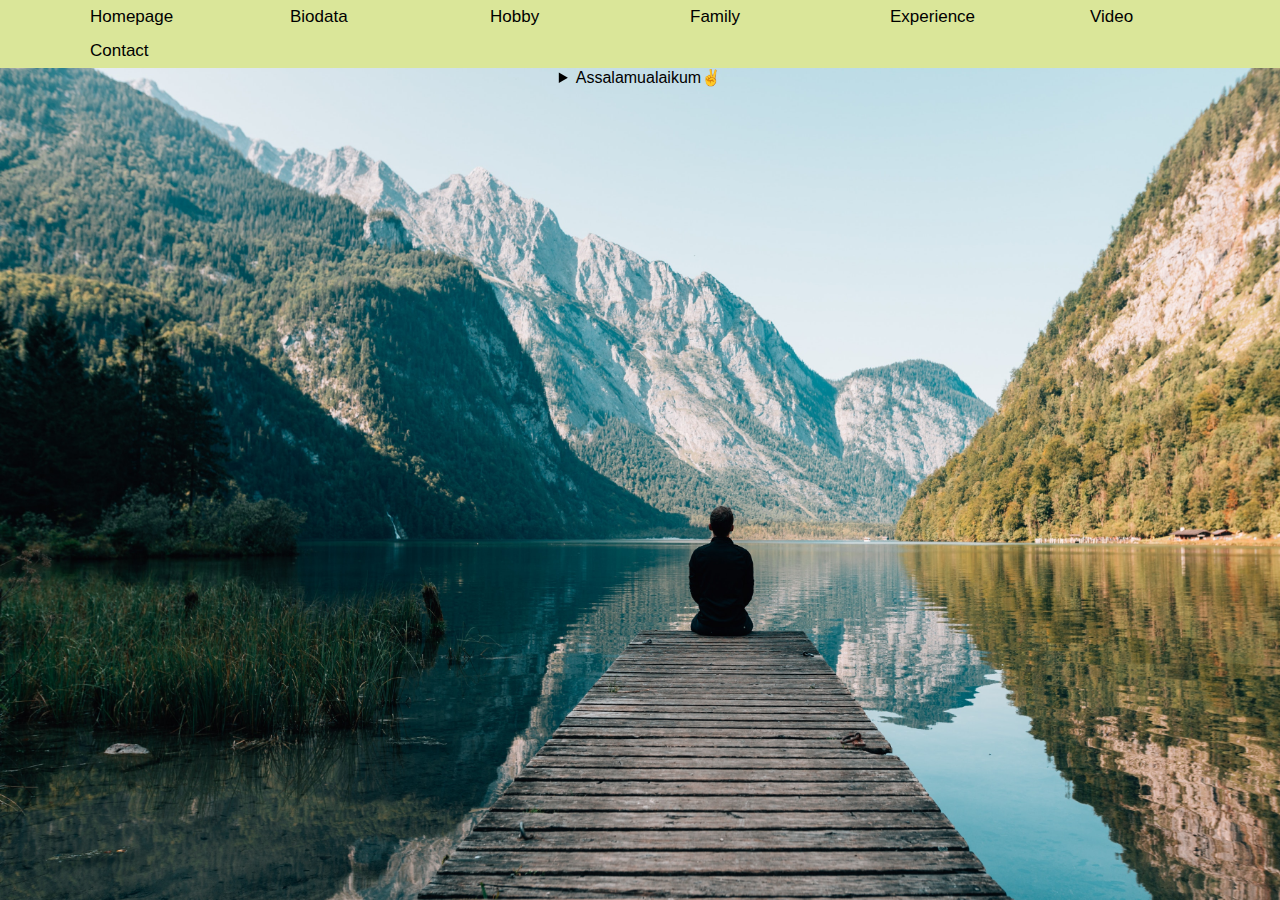
<file: index.html>
<html lang="en">
  <head>
  <meta charset = "UTF-8">
  <title>Homepage</title>
       
   <style>
h3{
       color: black;
}
h6{
       color: black;
}
p, tr{
       text-align:center;
       background-color: rgb(black);
 }
body {
     background-color: rgb(253, 252, 253);
}
  </style>
  </head>

  

   
  </body>
  <style>
body {
  background-image: url(image/Biodata\ background.jpg);
  background-repeat: no-repeat;
  background-attachment: fixed;  
  background-size: cover;
}
body{
  margin: 0;
  font-family:'Gill sans', 'Gill Sans MT', 'Gill Sans', 'Gill Sans MT', Calibri, 'Trebuchet MS', sans-serif;
  color: rgb(0,0,0);
}
.topnav{
    overflow: hidden;
    background-color: rgb(218, 230, 153); 
}
  
.topnav a {
    float:left;
    color: #000000;
    text-align: center;
    padding: 7px 90px;
    text-decoration: none;
    font-size: 17px;
    width: 200;
}* {
    box-sizing: border-box;
}
  </style>
  </div>
      <div class="topnav">
      <a href="index.html">Homepage</a>
      <a href="bio.html" >Biodata</a>
      <a href="hobby.html" >Hobby</a>
      <a href="family.html" >Family</a>
      <a href="experience.html" >Experience</a>
      <a href="video.html" >Video</a>
      <a href="contact.html" >Contact</a>
  </div>
  </ol>
  <div style="text-align: center"><details>
      <summary>Assalamualaikum&#9996</summary>
      Hi and welcome to my personal website , i hope you guys enjoy a lil bit about myself, enjoy it &#128518
  </details></div>
</file>
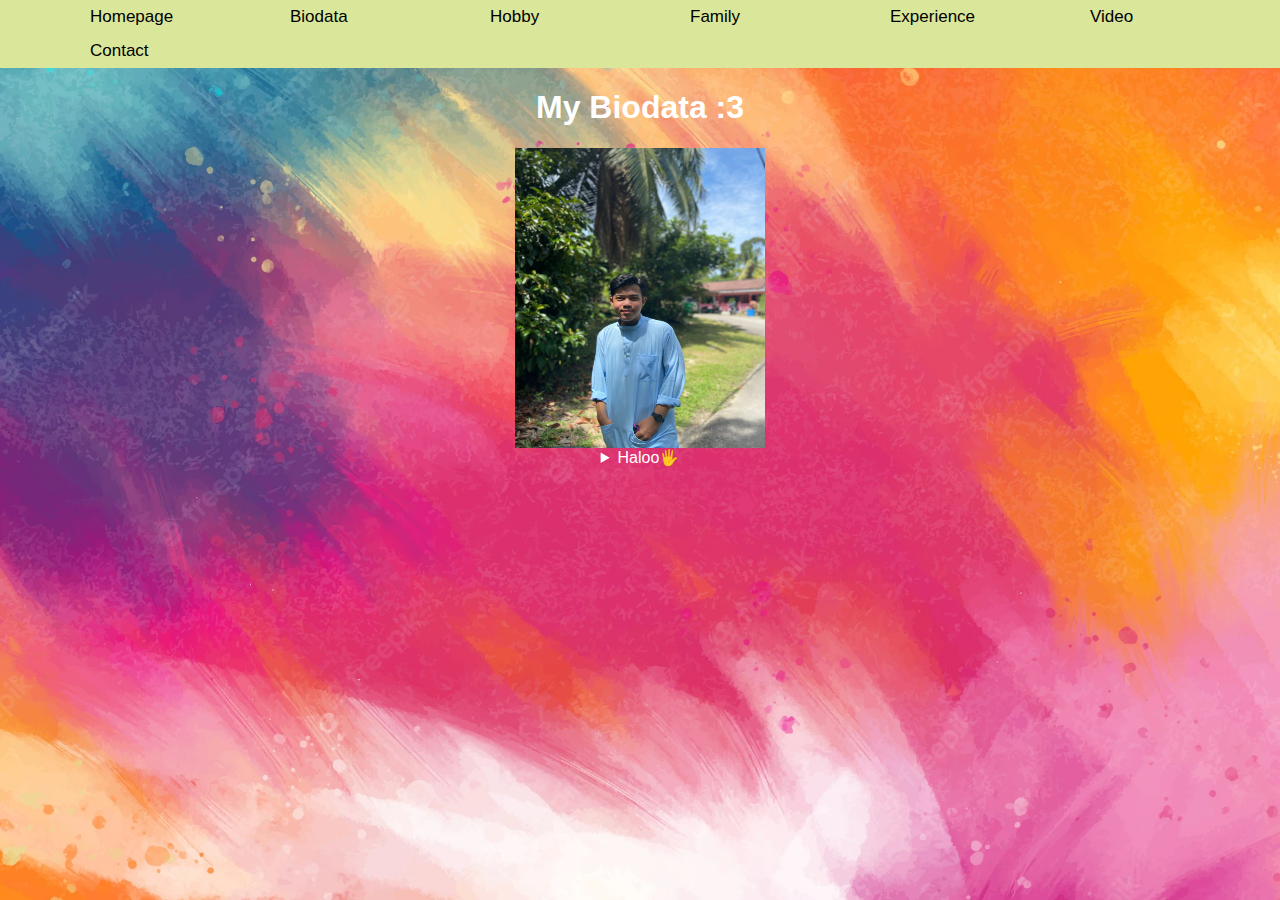
<file: bio.html>
<html lang="en">
    <head>
       <meta charset = "UTF-8">
        <title>My Biodata</title>
       
   <style>
h3{
       color: black;
}
h6{
       color: black;
}
p, tr{
       text-align:center;
       background-color: rgb(black);
}
body {
     background-color: rgb(253, 252, 253);
}
  </style>
  </head>
   
  <body>
  <style>
body {
  background-image: url(image/Background\ 1.webp);
  background-repeat: no-repeat;
  background-attachment: fixed;  
  background-size: cover;
}
  </style>
  </div>
  <div class="topnav">
    <a href="index.html">Homepage</a>
    <a href="bio.html" >Biodata</a>
    <a href="hobby.html" >Hobby</a>
    <a href="family.html" >Family</a>
    <a href="experience.html" >Experience</a>
    <a href="video.html" >Video</a>
    <a href="contact.html" >Contact</a>
    
  </div>
  </ol>
  <style>

body{
  margin: 0;
  font-family:'Gill sans', 'Gill Sans MT', 'Gill Sans', 'Gill Sans MT', Calibri, 'Trebuchet MS', sans-serif;
  color: white;
}
  
.topnav{
  overflow: hidden;
  background-color: rgb(218, 230, 153);
}
  
.topnav a {
  float:left;
  color: #000000;
  text-align: center;
  padding: 7px 90px;
  text-decoration: none;
  font-size: 17px;
  width: 200;
}* {
  box-sizing: border-box;
}
 
  </style>
  <div style="text-align: center"> <h1>My Biodata :3 </h1> </div>
  <img src="image/bio dp.jpg" alt="my dad" width="250" height="300" 
  style= "display: block; margin-left: auto; margin-right: auto;">


  <details>
  <summary style="text-align:center;">Haloo&#128400 </summary>
  <div style="text-align: center">Name : <i> Qhairul Azrie Bin Mohd </i> <br> 
  Age : 21 Years <br> Place of birth : Puchong , Selangor .<br>
  Date of Birth : 3 November 2001 <br> <b><sup></sup> </b> Course Name : Introduction to Web Content Management and Design <br> 
  Course code : IMD311 </p>
  <br> Other information*<br>
  -Im a last child of 4 siblings , and im also the one who remain as Bujang T.T but its okay as long as my family and everyone has around me then im okay :)
  </div>
  <div class="container">
  <div style="text-align: center;">
</file>
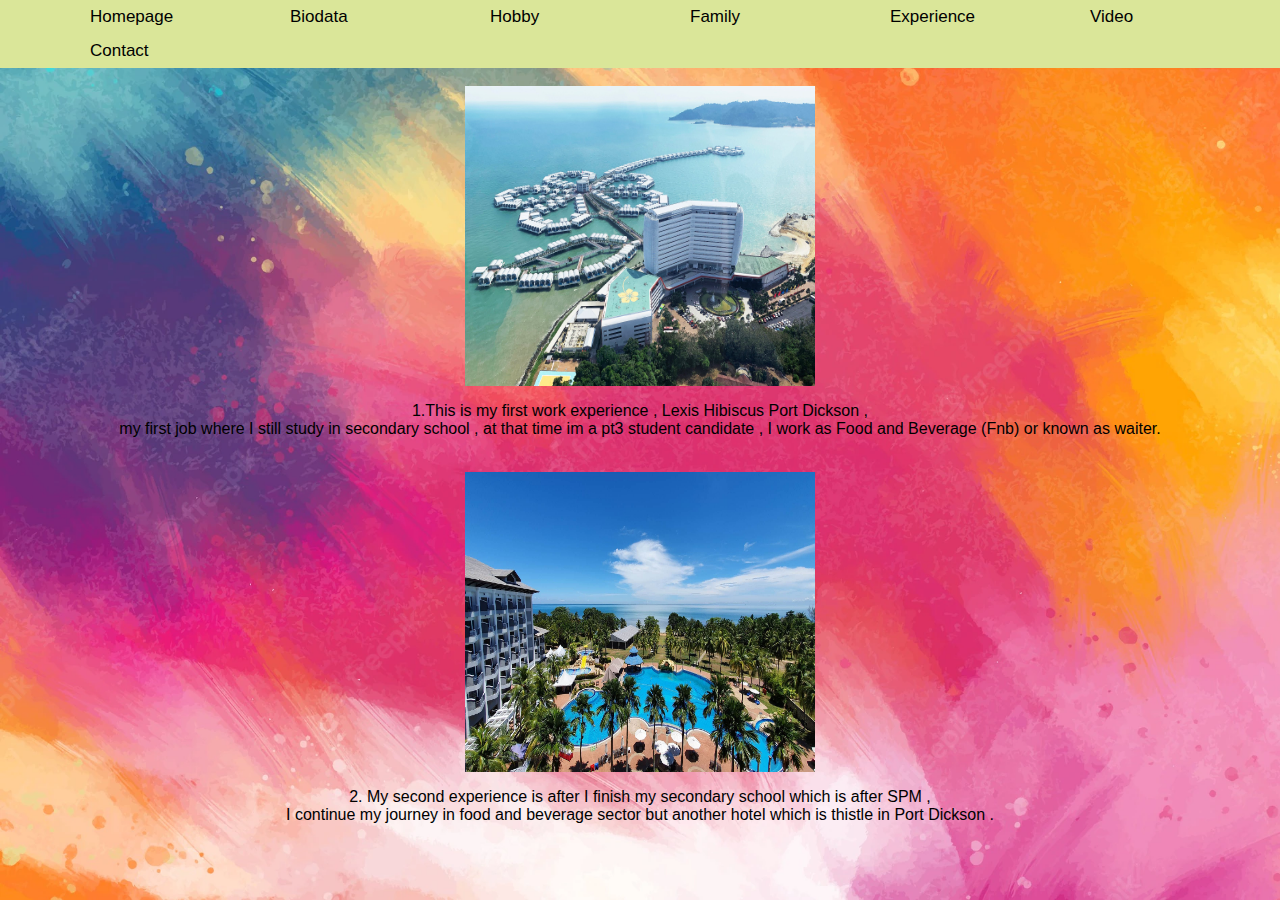
<file: experience.html>
<html lang="en">
<head>
<meta charset = "UTF-8">
<title>Expereience</title>
       
  <style>
h3{
  color: black;
}
h6{
  color: black;
}
p,tr{
  text-align:center;
  background-color: rgb(black);
}
body{
  background-color: rgb(253, 252, 253);
}
  </style>
  </head>
  </body>
  <body>
  <style>
body{
  background-image: url(image/Background\ 1.webp);
  background-repeat: no-repeat;
  background-attachment: fixed;  
  background-size: cover;
}
  </style>
  </div>
  <div class="topnav">
  <a href="index.html">Homepage</a>
  <a href="bio.html" >Biodata</a>
  <a href="hobby.html" >Hobby</a>
  <a href="family.html" >Family</a>
  <a href="experience.html" >Experience</a>
  <a href="video.html" >Video</a>
  <a href="contact.html" >Contact</a>
  </div>
  </ol>
  <style>
body{
  margin: 0;
  font-family:'Gill sans', 'Gill Sans MT', 'Gill Sans', 'Gill Sans MT', Calibri, 'Trebuchet MS', sans-serif;
  color: rgb(0,0,0);
}
  
.topnav{
  overflow: hidden;
  background-color: rgb(218, 230, 153);
}
  
.topnav a {
  float:left;
  color: #000000;
  text-align: center;
  padding: 7px 90px;
  text-decoration: none;
  font-size: 17px;
  width: 200;
}*{
  box-sizing: border-box;
}
  </style>
  <br>
  <img src="image/experience 1.jpg" alt="my dad" width="350" height="300" 
  style= "display: block; margin-left: auto; margin-right: auto;">
  <div class="center">
  <summary style="text-align:center;"><p>1.This is my first work experience , Lexis Hibiscus Port Dickson ,<br> my first job where I still study in secondary school , at that time im a pt3 student candidate , I work as Food and Beverage (Fnb) or known as waiter.</p></div>
  <br>
  <img src="image/experience 2.jpg" alt="my dad" width="350" height="300" 
  style= "display: block; margin-left: auto; margin-right: auto;">
  <div class="center">
  <summary style="text-align:center;"><p>2.	My second experience is after I finish my secondary school which is after SPM ,<br>I continue my journey in food and beverage sector but another hotel which is thistle in Port Dickson .</p></div>
</file>
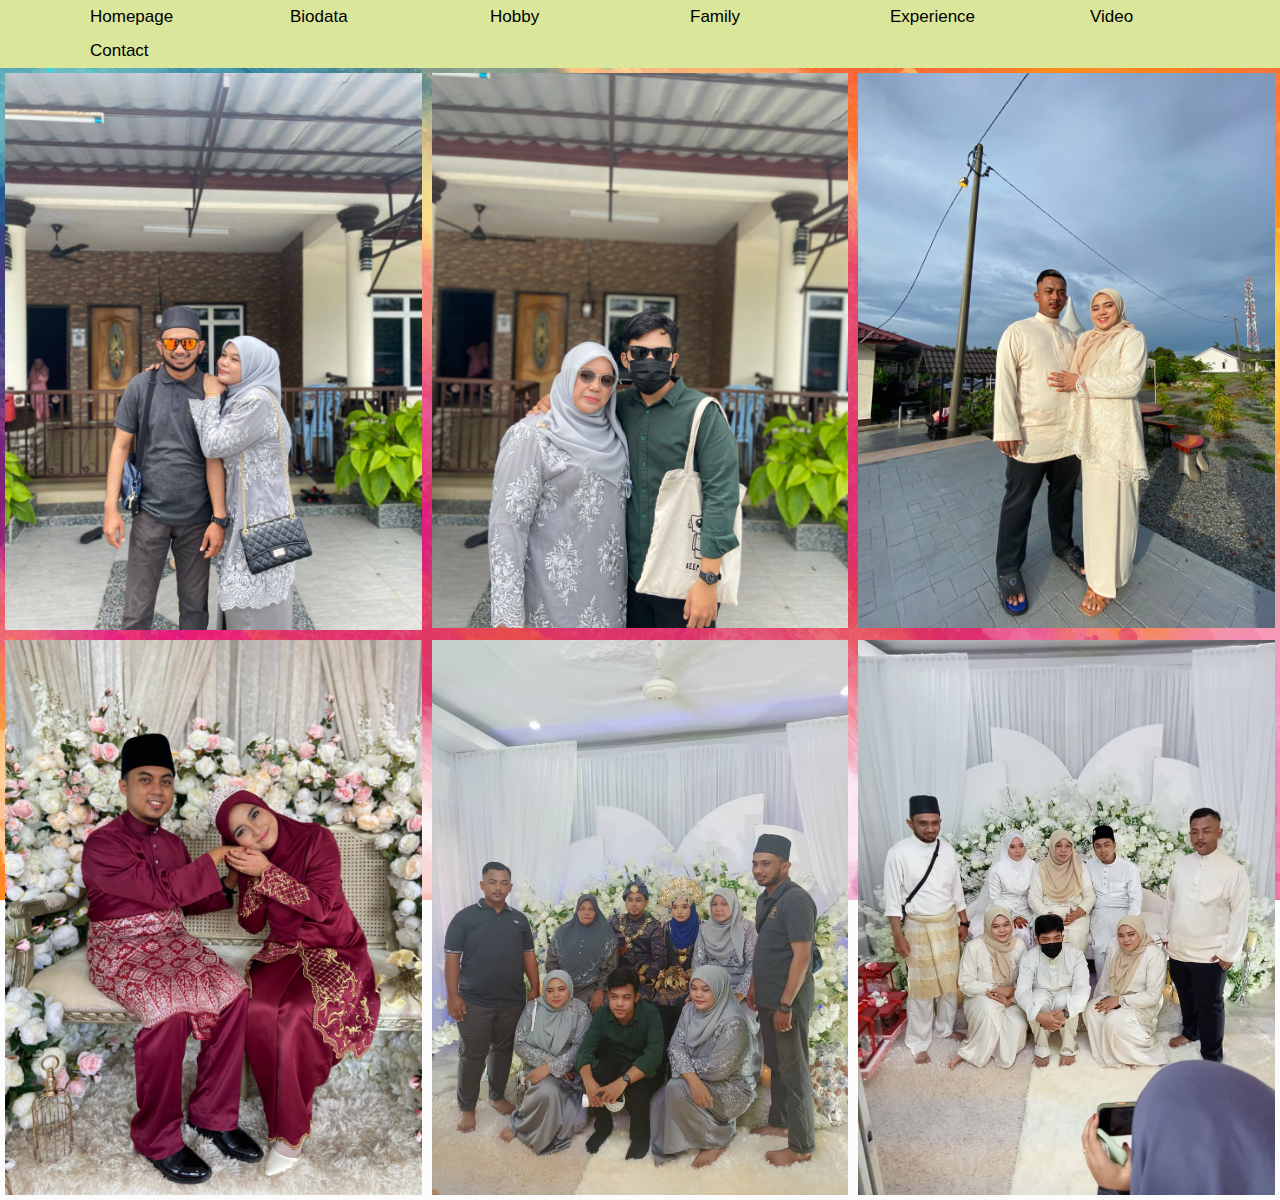
<file: family.html>
<html lang="en">
<head>
<meta charset = "UTF-8">
<title>Family</title>
       
  <style>
h3{
  color: black;
}
h6{
  color: black;
}
p,tr{
  text-align:center;
  background-color: rgb(black);
}
body{
  background-color: rgb(253, 252, 253);
}
  </style>
  </head>
  </body>
  <body>
  <style>
body{
  background-image: url(image/Background\ 1.webp);
  background-repeat: no-repeat;
  background-attachment: fixed;  
  background-size: cover;
}
  </style>
  </div>
  <div class="topnav">
  <a href="index.html">Homepage</a>
  <a href="bio.html" >Biodata</a>
  <a href="hobby.html" >Hobby</a>
  <a href="family.html" >Family</a>
  <a href="experience.html" >Experience</a>
  <a href="video.html" >Video</a>
  <a href="contact.html" >Contact</a>
  </div>
  </ol>
  <style>
body{
    margin: 0;
    font-family:'Gill sans', 'Gill Sans MT', 'Gill Sans', 'Gill Sans MT', Calibri, 'Trebuchet MS', sans-serif;
    color: rgb(0,0,0);
}
.topnav{
    overflow: hidden;
    background-color: rgb(218, 230, 153);
}
.topnav
a{
    float:left;
    color: #000000;
    text-align: center;
    padding: 7px 90px;
    text-decoration: none;
    font-size: 17px;
    width: 200;
}*{
    box-sizing: border-box;

}*{
    box-sizing: border-box;
}
.column {
    float: left;
    width: 33.33%;
    padding: 5px;
}
  
  /* Clearfix (clear floats) */
.row::after {
    content: "";
    clear: both;
    display: table;
}
    </style>
    <div class="row">
    <div class="column">
    <img src="image/Kakak.jpg" alt="cats" style="width:100%">
    </div>
    <div class="column">
    <img src="image/me and ibu.jpg" alt="classmate" style="width:100%">
    </div>
    <div class="column">
    <img src="image/AbangNgah.jpg" alt="sports day" style="width:100%">
    </div>  
    </div>
    <div class="row">
    <div class="column">
    <img src="image/Abang Chik.jpg" alt="cats" style="width:100%">
    </div>
    <div class="column">
    <img src="image/Family 2.jpg" alt="classmate" style="width:100%">
    </div>
    <div class="column">
    <img src="image/Family.jpg" alt="sports day" style="width:100%">
</file>
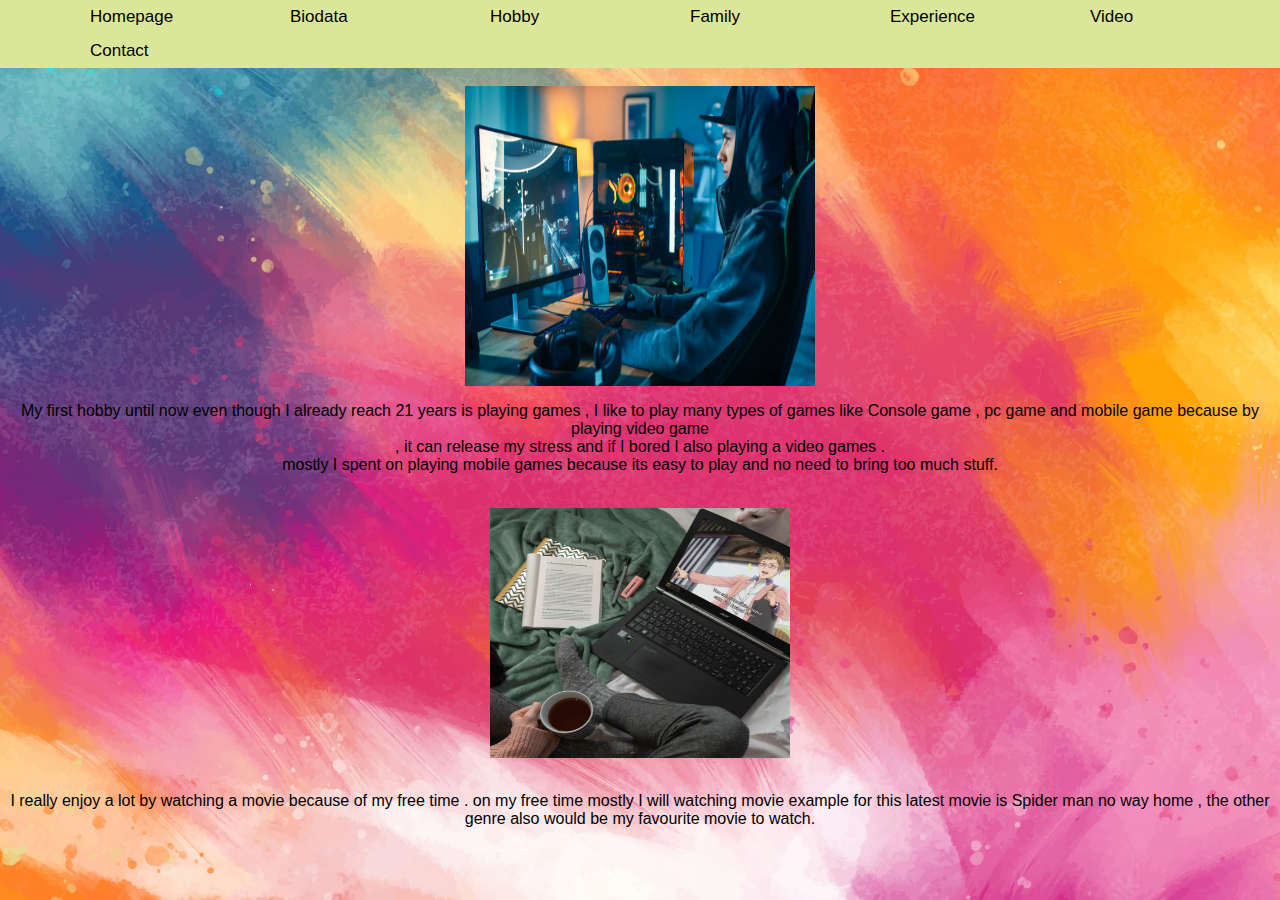
<file: hobby.html>
<html lang="en">
    <head>
      <meta charset = "UTF-8">
        <title>Hobby</title>
       
   <style>
h3{
       color: black
}
h6{
       color: black;
}
p, tr{
       text-align:center;
       background-color: rgb(black);
}
body {
     background-color: rgb(253, 252, 253);
}
   </style>
    </head>
   
    </body>
    <body>
           <style>
body {
  background-image: url(image/Background\ 1.webp);
  background-repeat: no-repeat;
  background-attachment: fixed;  
  background-size: cover;
}
  </style>
  </div>
  <div class="topnav">
    <a href="index.html">Homepage</a>
    <a href="bio.html" >Biodata</a>
    <a href="hobby.html" >Hobby</a>
    <a href="family.html" >Family</a>
    <a href="experience.html" >Experience</a>
    <a href="video.html" >Video</a>
    <a href="contact.html" >Contact</a>
  </div>
  </ol>
  <style>

body{
    margin: 0;
    font-family:'Gill sans', 'Gill Sans MT', 'Gill Sans', 'Gill Sans MT', Calibri, 'Trebuchet MS', sans-serif;
    color: rgb(0,0,0);
}

.topnav{
    overflow: hidden;
    background-color: rgb(218, 230, 153);
}
  
.topnav a {
    float:left;
    color: #000000;
    text-align: center;
    padding: 7px 90px;
    text-decoration: none;
    font-size: 17px;
    width: 200;
}* {
    box-sizing: border-box;
}
    </style>
    <br>
    <img src="image/gaming hobby.webp" alt="my dad" width="350" height="300" 
    style= "display: block; margin-left: auto; margin-right: auto;">
    <div class="center">
    <summary style="text-align:center;"><p>My first hobby until now even though I already reach 21 years is playing games , I like to play many types of games like Console game , pc game and mobile game because by playing video game<br> , it can release my stress and if I bored I also playing a video games .<br> mostly I spent on playing mobile games because its easy to play and no need to bring too much stuff. </p></div>

    <br>
    <div style="text-align: center"><image src="image/watching movie.jpg" alt="my dad" width="300" height="250"
    style="text-align:center;"><p><br>I really enjoy a lot by watching a movie because of my free time . on my free time mostly I will watching movie example for this latest movie is Spider man no way home , the other genre also would be my favourite movie to watch.</summary>
</file>
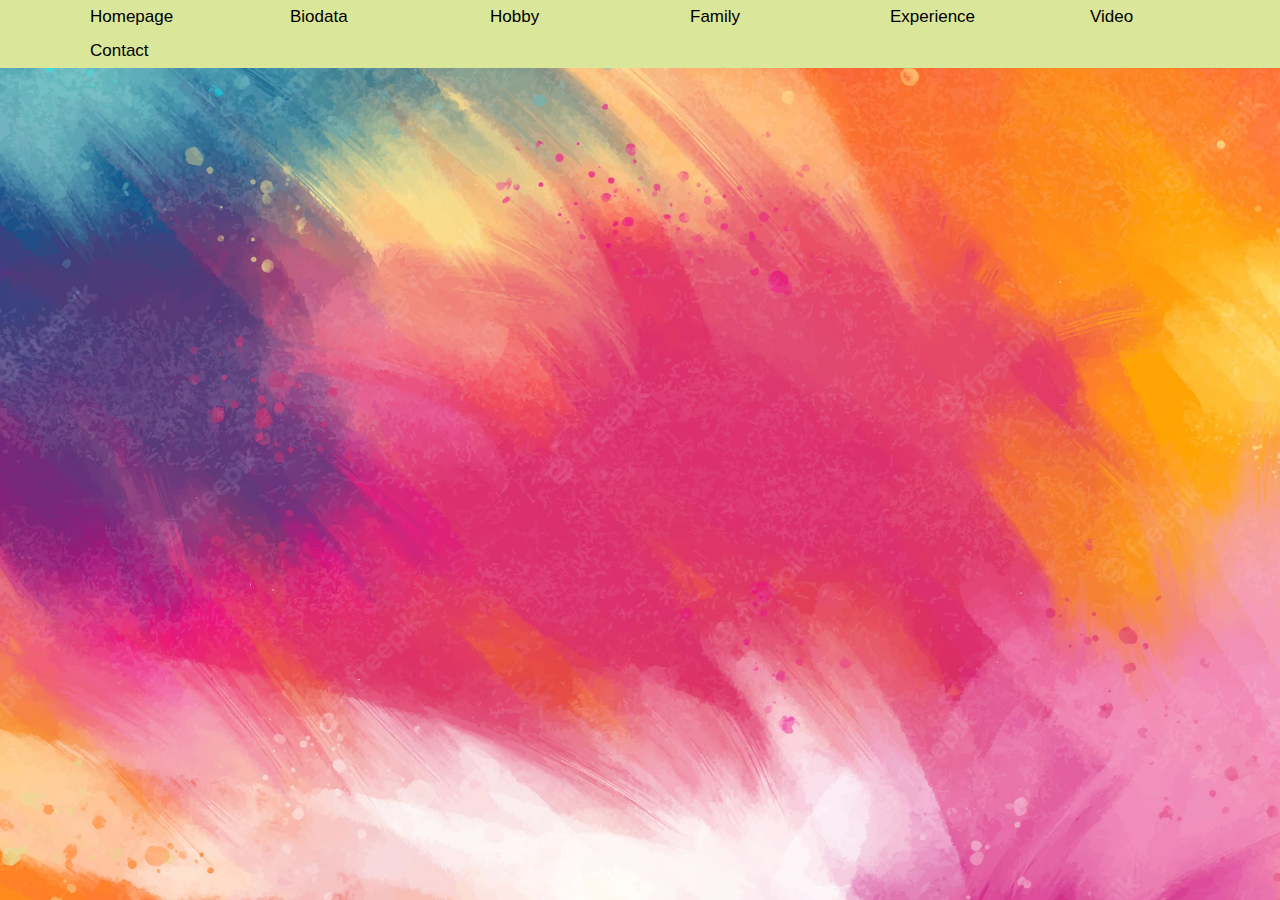
<file: video.html>
<html lang="en">
    <head>
       <meta charset = "UTF-8">
        <title>Video</title>
       
   <style>
h3{
       color: black;
}
h6{
       color: black;
}
p, tr{
       text-align:center;
       background-color: rgb(black);
}
body {
     background-color: rgb(253, 252, 253);
}
   </style>
    </head>
   
    </body>
    <body>
           <style>
body {
               background-image: url(image/Background\ 1.webp);
               background-repeat: no-repeat;
               background-attachment: fixed;  
               background-size: cover;
}

body{
    margin: 0;
    font-family:'Gill sans', 'Gill Sans MT', 'Gill Sans', 'Gill Sans MT', Calibri, 'Trebuchet MS', sans-serif;
    color: rgb(0,0,0);
}
  
.topnav{
    overflow: hidden;
    background-color: rgb(218, 230, 153);
}
  
.topnav a {
    float:left;
    color: #000000;
    text-align: center;
    padding: 7px 90px;
    text-decoration: none;
    font-size: 17px;
    width: 200;
}*{
    box-sizing: border-box;
}
  </style>
           </style>
</div>

<div class="topnav">
  <a href="index.html">Homepage</a>
  <a href="bio.html" >Biodata</a>
  <a href="hobby.html" >Hobby</a>
  <a href="family.html" >Family</a>
  <a href="experience.html" >Experience</a>
  <a href="video.html" >Video</a>
  <a href="contact.html" >Contact</a>
    
</div>
</ol>
<div style="text-align: center">
<iframe width="560" height="315" src="https://www.youtube.com/embed/igKAOvMny1s?rel=0*&autoplay=1" title="YouTube video player" frameborder="0" allow="accelerometer; autoplay; clipboard-write; encrypted-media; gyroscope; picture-in-picture" allowfullscreen></iframe>
<br>
<br>
<iframe width="560" height="315" src="https://www.youtube.com/embed/fvjpE_wFL5A?rel=0*&autoplay=1" title="YouTube video player" frameborder="0" allow="accelerometer; autoplay; clipboard-write; encrypted-media; gyroscope; picture-in-picture" allowfullscreen></iframe>
</div>
</file>
